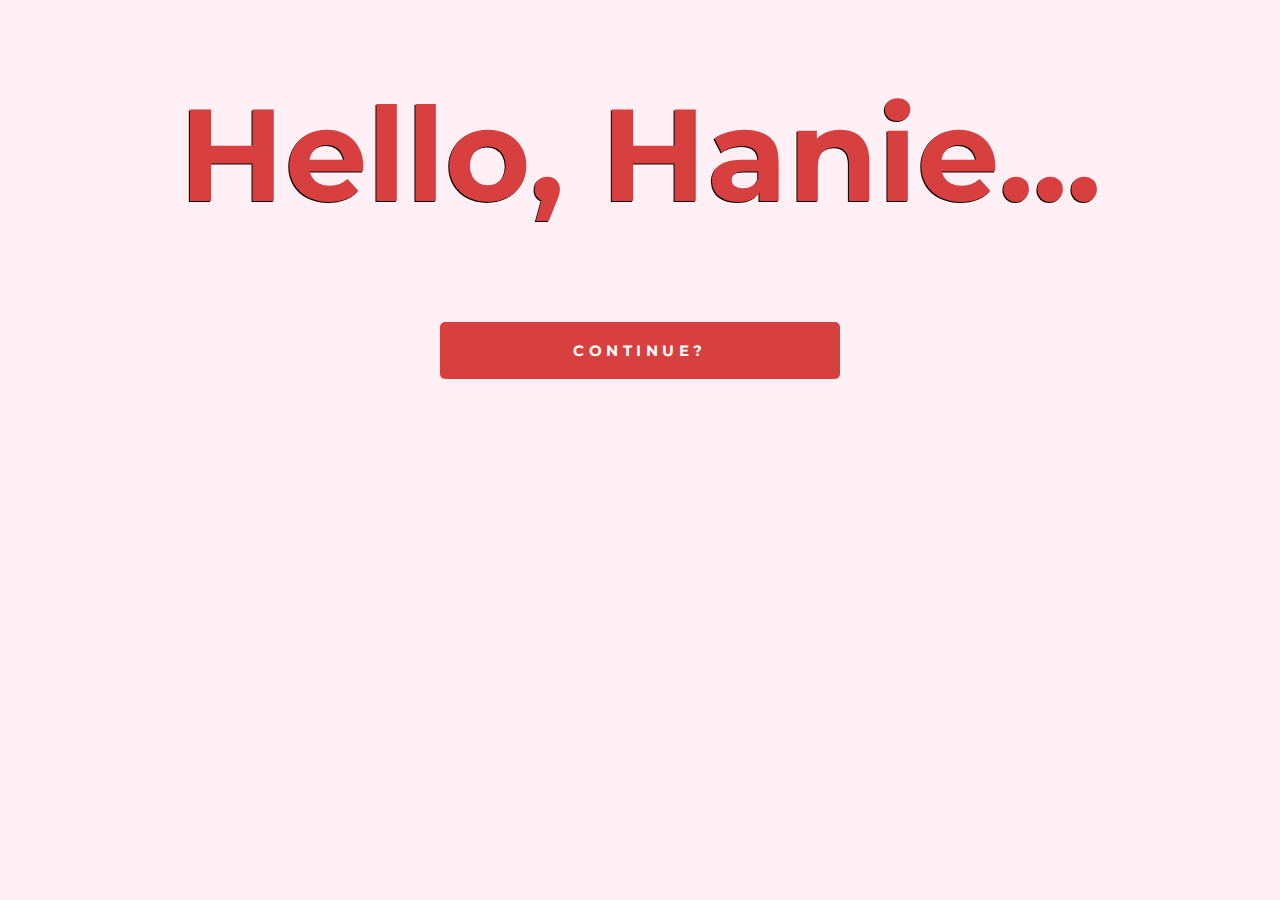
<file: index.html>
<!DOCTYPE html>
<html>

<head>
    <meta charset="UTF-8">
    <title>FOR MY GF PAGE</title>
    <link rel="stylesheet" href="./assets/css/style2.css">

    <link rel="preconnect" href="https://fonts.googleapis.com">
    <link rel="preconnect" href="https://fonts.gstatic.com" crossorigin>
    <link href="https://fonts.googleapis.com/css2?family=Montserrat:ital,wght@0,100..900;1,100..900&display=swap" rel="stylesheet">

    <link rel="icon" type="image/x-icon" href="nari.jpg">

</head>

<body>
    <h1>Hello, Hanie...</h1>

    <center>
        <button onclick="window.location.href='home.html'">
            <span class="box">
              CONTINUE?
            </span>
            
             <div class="star-1">
              <svg height="25" width="25" viewBox="0 0 512 512" xmlns="http://www.w3.org/2000/svg">
            <path d="M427.313,88.686c-47.803-47.803-125.213-47.803-173.016,0l-17.087,17.087l-17.087-17.087
              c-47.803-47.803-125.213-47.803-173.016,0c-47.803,47.803-47.803,125.213,0,173.016l190.103,190.103
              c4.88,4.88,11.316,7.322,17.752,7.322c6.435,0,13.871-2.442,18.751-7.322l190.103-190.103
              C475.116,213.899,475.116,136.489,427.313,88.686z" fill="#fd1853"></path>
          </svg>
          
          
            </div>
            <div class="star-2">
              <svg height="20" width="20" viewBox="0 0 512 512" xmlns="http://www.w3.org/2000/svg">
            <path d="M427.313,88.686c-47.803-47.803-125.213-47.803-173.016,0l-17.087,17.087l-17.087-17.087
              c-47.803-47.803-125.213-47.803-173.016,0c-47.803,47.803-47.803,125.213,0,173.016l190.103,190.103
              c4.88,4.88,11.316,7.322,17.752,7.322c6.435,0,13.871-2.442,18.751-7.322l190.103-190.103
              C475.116,213.899,475.116,136.489,427.313,88.686z" fill="#fd1853"></path>
          </svg>
          
            </div>
            <div class="star-3">
              <svg height="9" width="9" viewBox="0 0 512 512" xmlns="http://www.w3.org/2000/svg">
            <path d="M427.313,88.686c-47.803-47.803-125.213-47.803-173.016,0l-17.087,17.087l-17.087-17.087
              c-47.803-47.803-125.213-47.803-173.016,0c-47.803,47.803-47.803,125.213,0,173.016l190.103,190.103
              c4.88,4.88,11.316,7.322,17.752,7.322c6.435,0,13.871-2.442,18.751-7.322l190.103-190.103
              C475.116,213.899,475.116,136.489,427.313,88.686z" fill="#fd1853"></path>
          </svg>
          
            </div>
            <div class="star-4">
              <svg height="10" width="10" viewBox="0 0 512 512" xmlns="http://www.w3.org/2000/svg">
            <path d="M427.313,88.686c-47.803-47.803-125.213-47.803-173.016,0l-17.087,17.087l-17.087-17.087
              c-47.803-47.803-125.213-47.803-173.016,0c-47.803,47.803-47.803,125.213,0,173.016l190.103,190.103
              c4.88,4.88,11.316,7.322,17.752,7.322c6.435,0,13.871-2.442,18.751-7.322l190.103-190.103
              C475.116,213.899,475.116,136.489,427.313,88.686z" fill="#fd1853"></path>
          </svg>
          
            </div>
            <div class="star-5">
              <svg height="20" width="20" viewBox="0 0 512 512" xmlns="http://www.w3.org/2000/svg">
            <path d="M427.313,88.686c-47.803-47.803-125.213-47.803-173.016,0l-17.087,17.087l-17.087-17.087
              c-47.803-47.803-125.213-47.803-173.016,0c-47.803,47.803-47.803,125.213,0,173.016l190.103,190.103
              c4.88,4.88,11.316,7.322,17.752,7.322c6.435,0,13.871-2.442,18.751-7.322l190.103-190.103
              C475.116,213.899,475.116,136.489,427.313,88.686z" fill="#fd1853"></path>
          </svg>
          
            </div>
            <div class="star-6">
              <svg height="7" width="7" viewBox="0 0 512 512" xmlns="http://www.w3.org/2000/svg">
            <path d="M427.313,88.686c-47.803-47.803-125.213-47.803-173.016,0l-17.087,17.087l-17.087-17.087
              c-47.803-47.803-125.213-47.803-173.016,0c-47.803,47.803-47.803,125.213,0,173.016l190.103,190.103
              c4.88,4.88,11.316,7.322,17.752,7.322c6.435,0,13.871-2.442,18.751-7.322l190.103-190.103
              C475.116,213.899,475.116,136.489,427.313,88.686z" fill="#fd1853"></path>
          </svg>
          
            </div>
            
          </button>
    </center>

    <script src="./assets/js/script2.js"></script>

</body>

</html>
</file>
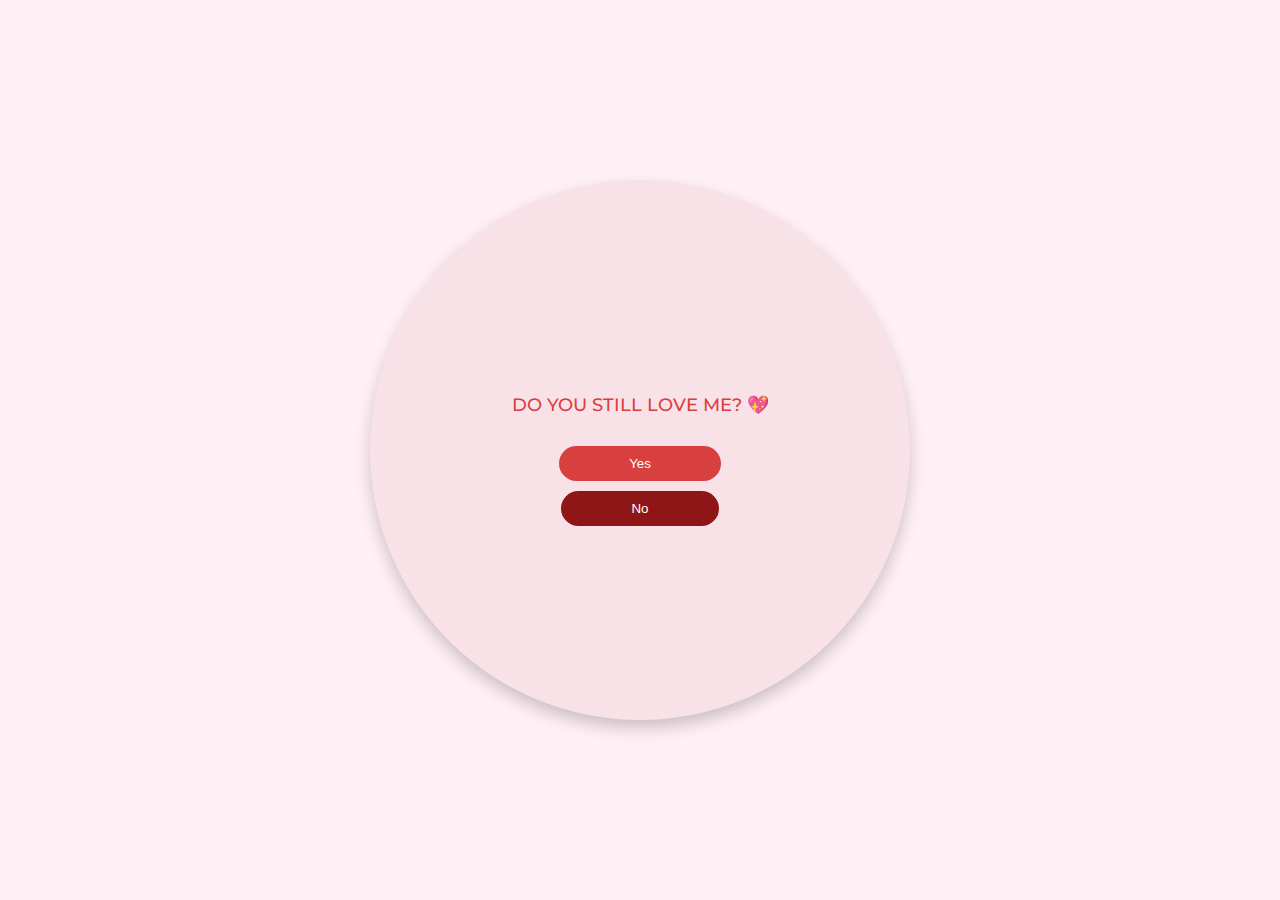
<file: home.html>
<!DOCTYPE html>
<html lang="en">

<head>
    <meta charset="UTF-8">
    <meta name="viewport" content="width=device-width, initial-scale=1.0">
    <title>FOR MY GF PAGE</title>
    <link rel="stylesheet" href="./assets/css/style.css">
    <link rel="icon" type="image/x-icon" href="nari.jpg">
</head>

<body>
    <div class="circle">
        <p style="font-weight: 500;">DO YOU STILL LOVE ME? 💖</p>
        <button id="yes-btn" onclick="window.location.href='page1.html'">Yes</button>
        <button id="no-btn" style="background-color: #8E1616;">No</button>
    </div>
    <script src="./assets/js/script.js"></script>
</body>

</html>
</file>
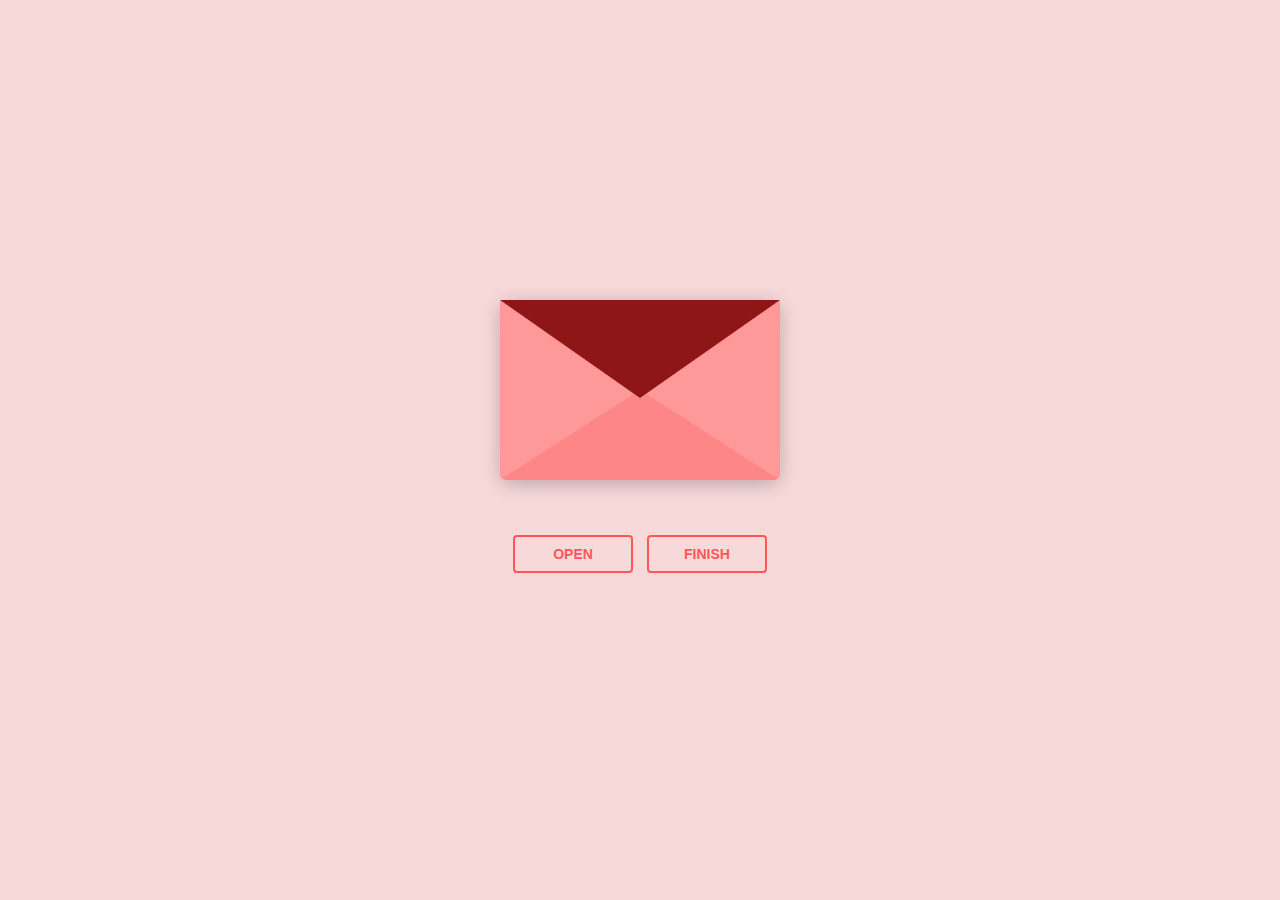
<file: page2.html>
<!DOCTYPE html>
<html lang="en">

<head>
    <meta charset="UTF-8">
    <meta name="viewport" content="width=device-width, initial-scale=1.0">
    <title>FOR MY GF PAGE</title>
    <link rel="stylesheet" href="./assets/css/style4.css">
    <link rel="icon" type="image/x-icon" href="nari.jpg">
</head>

<body>

    <div class="envlope-wrapper">
        <div id="envelope" class="close">
            <div class="front flap"></div>
            <div class="front pocket"></div>
            <div class="letter">
                <div class="words line1">01/18/25</div>
                <div class="words line2">Let's have the best manila date</div>

            </div>
            <div class="hearts">
                <div class="heart a1"></div>
                <div class="heart a2"></div>
                <div class="heart a3"></div>
            </div>
        </div>
    </div>
    <div class="reset">
        <button id="open">Open</button>
        <button id="reset" onclick="window.location.href='index.html'">Finish</button>
    </div>

    <script src='https://cdnjs.cloudflare.com/ajax/libs/jquery/3.5.1/jquery.min.js'></script>
    <script src="./assets/js/script4.js"></script>

</body>

</html>
</file>
<file: assets/css/style2.css>
@import url('https://fonts.googleapis.com/css2?family=Montserrat:ital,wght@0,100..900;1,100..900&display=swap');
body {
    font-family: "Montserrat", serif;
    margin: 0;
    padding: 0;
    background: #fff0f5;
    overflow: hidden;
    height: 100%;
}

#myCanvas {
    display: block;
}

em {
    font-style: italic;
    color: #D84040;
    text-align: center;
}

h1 {
    text-align: center;
    font-size: 98pt;
    margin-top: 75px;
    color: #D84040;
    text-shadow: -1px 1px 0px #000;
}


/* Responsive Heading for iPhone */

@media (max-width: 414px) {
    h1 {
        font-size: 48pt;
        margin-top: 50px;
    }
}


/* From Uiverse.io by Peary74 */

button {
    position: relative;
    display: flex;
    justify-content: center;
    align-items: center;
    border-radius: 5px;
    background: #D84040;
    font-family: "Montserrat", sans-serif;
    overflow: hidden;
    border: none;
    width: 90%;
    /* Adjust button width for small screens */
    margin: 0 auto;
    /* Center the button */
    max-width: 400px;
    /* Prevent it from becoming too wide */
}

button:after {
    content: " ";
    width: 0%;
    height: 100%;
    background: #fff;
    position: absolute;
    transition: all 0.4s ease-in-out;
    right: 0;
}

button:hover::after {
    right: auto;
    left: 0;
    width: 100%;
}

button span {
    text-align: center;
    text-decoration: none;
    width: 100%;
    padding: 18px 25px;
    color: #fffcfd;
    font-size: 1.125em;
    font-weight: 700;
    letter-spacing: 0.3em;
    z-index: 20;
    transition: all 0.3s ease-in-out;
}

button:hover span {
    animation: scaleUp 0.3s ease-in-out;
    color: #D84040;
}

button:hover {
    animation: scaleUp 0.3s ease-in-out;
}

@keyframes scaleUp {
    0% {
        transform: scale(1);
    }
    50% {
        transform: scale(0.95);
    }
    100% {
        transform: scale(1);
    }
}

.star-1 {
    position: absolute;
    top: 20%;
    left: 20%;
    width: 25px;
    height: auto;
    filter: drop-shadow(0 0 0 #fd1853);
    z-index: -5;
    transition: all 1s cubic-bezier(0.05, 0.83, 0.43, 0.96);
}

.star-2 {
    position: absolute;
    top: 45%;
    left: 45%;
    width: 15px;
    height: auto;
    filter: drop-shadow(0 0 0 #fd1853);
    z-index: -5;
    transition: all 1s cubic-bezier(0, 0.4, 0, 1.01);
}

.star-3 {
    position: absolute;
    top: 40%;
    left: 40%;
    width: 5px;
    height: auto;
    filter: drop-shadow(0 0 0 #fd1853);
    z-index: -5;
    transition: all 1s cubic-bezier(0, 0.4, 0, 1.01);
}

.star-4 {
    position: absolute;
    top: 20%;
    left: 40%;
    width: 8px;
    height: auto;
    filter: drop-shadow(0 0 0 #fd1853);
    z-index: -5;
    transition: all .8s cubic-bezier(0, 0.4, 0, 1.01);
}

.star-5 {
    position: absolute;
    top: 25%;
    left: 45%;
    width: 15px;
    height: auto;
    filter: drop-shadow(0 0 0 #fd1853);
    z-index: -5;
    transition: all .6s cubic-bezier(0, 0.4, 0, 1.01);
}

.star-6 {
    position: absolute;
    top: 5%;
    left: 50%;
    width: 5px;
    height: auto;
    filter: drop-shadow(0 0 0 #fd1853);
    z-index: -5;
    transition: all .8s ease;
}

button:hover .star-1 {
    position: absolute;
    top: -2%;
    left: 0%;
    width: 25px;
    height: auto;
    filter: drop-shadow(0 0 10px #fd1853);
    z-index: 2;
}

button:hover .star-2 {
    position: absolute;
    top: 34%;
    left: 41.5%;
    width: 15px;
    height: auto;
    filter: drop-shadow(0 0 10px #fd1853);
    z-index: 2;
}

button:hover .star-3 {
    position: absolute;
    top: 55%;
    left: 25%;
    width: 5px;
    height: auto;
    filter: drop-shadow(0 0 10px #fd1853);
    z-index: 2;
}

button:hover .star-4 {
    position: absolute;
    top: 0%;
    left: 55%;
    width: 8px;
    height: auto;
    filter: drop-shadow(0 0 10px #fd1853);
    z-index: 2;
}

button:hover .star-5 {
    position: absolute;
    top: 25%;
    left: 85%;
    width: 15px;
    height: auto;
    filter: drop-shadow(0 0 10px #fd1853);
    z-index: 2;
}

button:hover .star-6 {
    position: absolute;
    top: 75%;
    left: 60%;
    width: 5px;
    height: auto;
    filter: drop-shadow(0 0 10px #fd1853);
    z-index: 2;
}


/* Adjust button text size for iPhone */

@media (max-width: 414px) {
    button span {
        font-size: 0.9em;
        padding: 14px 20px;
        letter-spacing: 0.2em;
    }
}

@media (max-width: 414px) {
    .star-1,
    .star-2,
    .star-3,
    .star-4,
    .star-5,
    .star-6 {
        width: 10px;
    }
    button:hover .star-1 {
        width: 15px;
    }
}
</file>
<file: assets/css/style.css>
@import url('https://fonts.googleapis.com/css2?family=Montserrat:ital,wght@0,100..900;1,100..900&display=swap');
body,
html {
    font-family: "Montserrat", serif;
    margin: 0;
    padding: 0;
    height: 100%;
    display: flex;
    justify-content: center;
    align-items: center;
    background-color: #fff0f5;
}

.circle {
    display: flex;
    flex-direction: column;
    justify-content: center;
    align-items: center;
    width: 500px;
    height: 500px;
    border-radius: 50%;
    background-color: #f8e1e7;
    text-align: center;
    padding: 20px;
    box-shadow: 0 8px 16px rgba(0, 0, 0, 0.2);
    transition: transform 0.3s ease-in-out;
}

.circle p {
    margin: 20px 0;
    font-size: 18px;
    color: #D84040;
}

button {
    margin-top: 10px;
    padding: 10px 70px;
    border: none;
    border-radius: 20px;
    background-color: #D84040;
    color: white;
    cursor: pointer;
    transition: background-color 0.3s, transform 0.2s;
}

button:hover {
    background-color: #C73838;
    transform: scale(1.05);
}


/* Responsive adjustments */

@media (max-width: 480px) {
    body,
    html {
        padding: 0 10px;
    }
    .circle {
        width: 90%;
        height: auto;
        /* Adapt to content */
        padding: 15px;
    }
    .circle p {
        font-size: 16px;
        margin: 15px 0;
    }
    button {
        padding: 10px 40px;
        font-size: 14px;
    }
}
</file>
<file: assets/css/style4.css>
@import url('https://fonts.googleapis.com/css2?family=Montserrat:ital,wght@0,100..900;1,100..900&display=swap');
#envelope {
    margin: 150px;
    position: relative;
    width: 280px;
    height: 180px;
    border-bottom-left-radius: 6px;
    border-bottom-right-radius: 6px;
    margin-left: auto;
    margin-right: auto;
    top: 150px;
    background-color: #f9c5c8;
    box-shadow: 0 4px 20px rgba(0, 0, 0, 0.2);
}

.front {
    position: absolute;
    width: 0;
    height: 0;
    z-index: 3;
}

.flap {
    border-left: 140px solid transparent;
    border-right: 140px solid transparent;
    border-bottom: 82px solid transparent;
    /* a little smaller */
    border-top: 98px solid #8E1616;
    /* a little larger */
    transform-origin: top;
    pointer-events: none;
}

.pocket {
    border-left: 140px solid #ff9999;
    border-right: 140px solid #ff9999;
    border-bottom: 90px solid #fd8787;
    border-top: 90px solid transparent;
    border-bottom-left-radius: 6px;
    border-bottom-right-radius: 6px;
}

.letter {
    position: relative;
    background-color: #f9c5c8;
    width: 90%;
    margin-left: auto;
    margin-right: auto;
    height: 90%;
    top: 5%;
    border-radius: 6px;
    box-shadow: 0 2px 26px rgba(0, 0, 0, 0.12);
}

.letter:after {
    content: "";
    position: absolute;
    top: 0;
    bottom: 0;
    left: 0;
    right: 0;
    background-image: linear-gradient(180deg, rgba(255, 255, 255, 0) 25%, rgba(239, 215, 239, 0.7) 55%, #eed7ef 100%);
}

.words {
    position: absolute;
    left: 10%;
    width: 80%;
    height: 14%;
    background-color: #fdb7ba;
}

.words.line1 {
    top: 15%;
    width: 20%;
    height: 7%;
}

.words.line2 {
    top: 30%;
}

.words.line3 {
    top: 50%;
}

.words.line4 {
    top: 70%;
}

.open .flap {
    transform: rotateX(180deg);
    transition: transform 0.4s ease, z-index 0.6s;
    z-index: 1;
}

.close .flap {
    transform: rotateX(0deg);
    transition: transform 0.4s 0.6s ease, z-index 1s;
    z-index: 5;
}

.close .letter {
    transform: translateY(0px);
    transition: transform 0.4s ease, z-index 1s;
    z-index: 1;
}

.open .letter {
    transform: translateY(-60px);
    transition: transform 0.4s 0.6s ease, z-index 0.6s;
    z-index: 2;
}

.hearts {
    position: absolute;
    top: 90px;
    left: 0;
    right: 0;
    z-index: 2;
}

.heart {
    position: absolute;
    bottom: 0;
    right: 10%;
    pointer-events: none;
}

.heart:before,
.heart:after {
    position: absolute;
    content: "";
    left: 50px;
    top: 0;
    width: 50px;
    height: 80px;
    background: #D00000;
    border-radius: 50px 50px 0 0;
    transform: rotate(-45deg);
    transform-origin: 0 100%;
    pointer-events: none;
}

.heart:after {
    left: 0;
    transform: rotate(45deg);
    transform-origin: 100% 100%;
}

.close .heart {
    opacity: 0;
    -webkit-animation: none;
    animation: none;
}

.a1 {
    left: 20%;
    transform: scale(0.6);
    opacity: 1;
    -webkit-animation: slideUp 4s linear 1, sideSway 2s ease-in-out 4 alternate;
    -moz-animation: slideUp 4s linear 1, sideSway 2s ease-in-out 4 alternate;
    -webkit-animation-fill-mode: forwards;
    animation-fill-mode: forwards;
    -webkit-animation-delay: 0.7s;
    animation-delay: 0.7s;
}

.a2 {
    left: 55%;
    transform: scale(1);
    opacity: 1;
    -webkit-animation: slideUp 5s linear 1, sideSway 4s ease-in-out 2 alternate;
    -moz-animation: slideUp 5s linear 1, sideSway 4s ease-in-out 2 alternate;
    -webkit-animation-fill-mode: forwards;
    animation-fill-mode: forwards;
    -webkit-animation-delay: 0.7s;
    animation-delay: 0.7s;
}

.a3 {
    left: 10%;
    transform: scale(0.8);
    opacity: 1;
    -webkit-animation: slideUp 7s linear 1, sideSway 2s ease-in-out 6 alternate;
    -moz-animation: slideUp 7s linear 1, sideSway 2s ease-in-out 6 alternate;
    -webkit-animation-fill-mode: forwards;
    animation-fill-mode: forwards;
    -webkit-animation-delay: 0.7s;
    animation-delay: 0.7s;
}

@-webkit-keyframes slideUp {
    0% {
        top: 0;
    }
    100% {
        top: -600px;
    }
}

@keyframes slideUp {
    0% {
        top: 0;
    }
    100% {
        top: -600px;
    }
}

@-webkit-keyframes sideSway {
    0% {
        margin-left: 0px;
    }
    100% {
        margin-left: 50px;
    }
}

@keyframes sideSway {
    0% {
        margin-left: 0px;
    }
    100% {
        margin-left: 50px;
    }
}

body {
    font-family: "Montserrat", serif;
    background-color: #f7d9da;
}

.envlope-wrapper {
    height: 380px;
}

.reset {
    text-align: center;
}

.reset button {
    font-weight: 800;
    font-style: normal;
    transition: all 0.1s linear;
    -webkit-appearance: none;
    background-color: transparent;
    border: solid 2px #ff5757;
    border-radius: 4px;
    color: #ff5757;
    display: inline-block;
    font-size: 14px;
    text-transform: uppercase;
    margin: 5px;
    padding: 10px;
    line-height: 1em;
    text-decoration: none;
    min-width: 120px;
    cursor: pointer;
}

.reset button:hover {
    background-color: #fc9d9d;
    color: #a10000;
}
</file>
